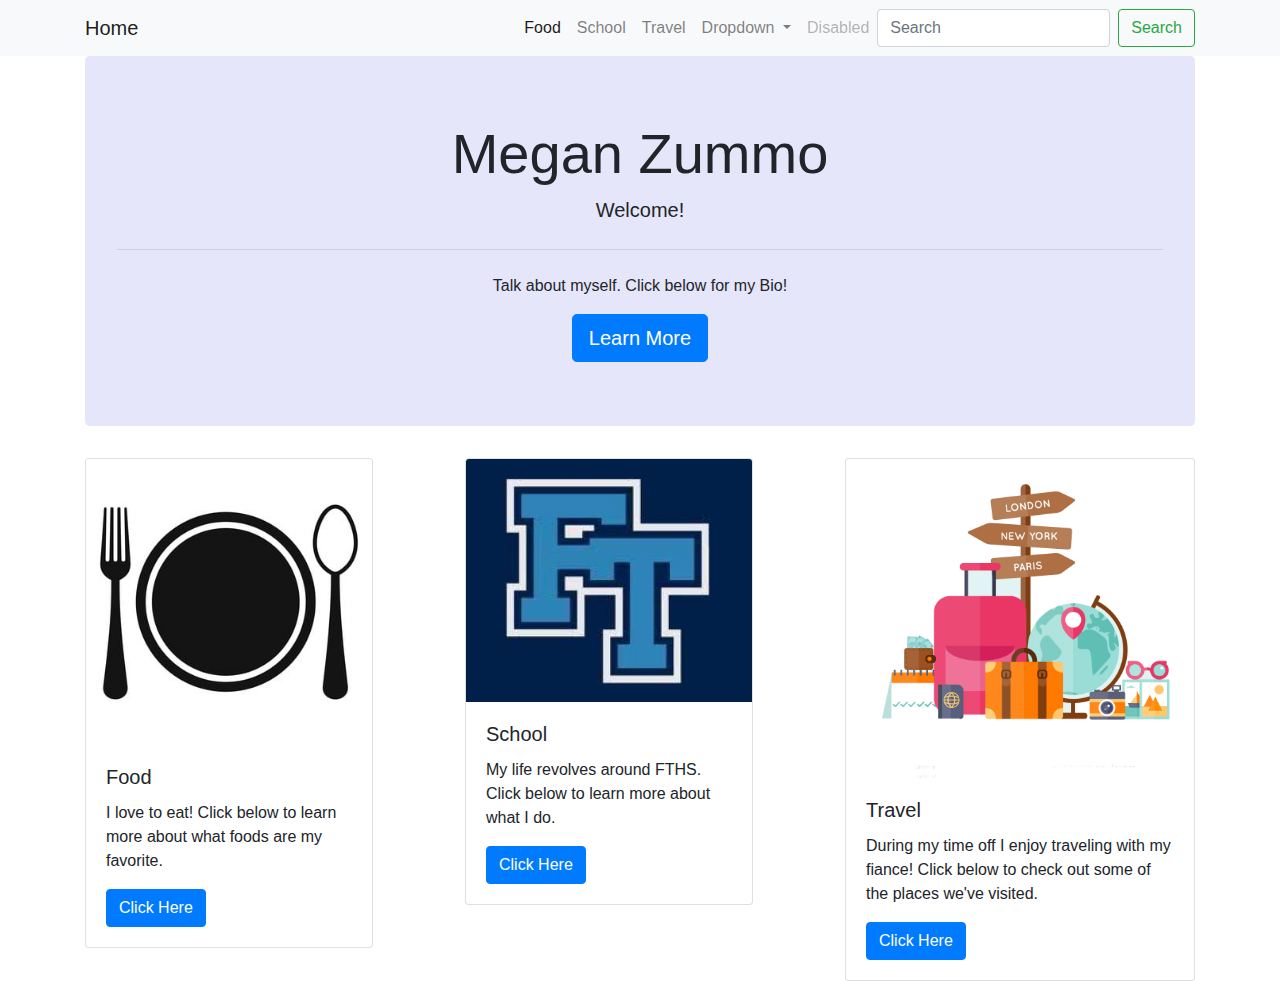
<file: index.html>
<!doctype html>
<html lang="en">
  <head>
    <!-- Required meta tags -->
    <meta charset="utf-8">
    <meta name="viewport" content="width=device-width, initial-scale=1, shrink-to-fit=no">

    <!-- Bootstrap CSS -->
    <link rel="stylesheet" href="https://stackpath.bootstrapcdn.com/bootstrap/4.4.1/css/bootstrap.min.css" integrity="sha384-Vkoo8x4CGsO3+Hhxv8T/Q5PaXtkKtu6ug5TOeNV6gBiFeWPGFN9MuhOf23Q9Ifjh" crossorigin="anonymous">
    <link rel="stylesheet" href="style.css">
    <title>Home</title>
  </head>
  <body>
    <nav class="navbar navbar-expand-lg navbar-light bg-light">
      <div class="container">
      <a class="navbar-brand" href="index.html">Home</a>
      <button class="navbar-toggler" type="button" data-toggle="collapse" data-target="#navbarSupportedContent" aria-controls="navbarSupportedContent" aria-expanded="false" aria-label="Toggle navigation">
        <span class="navbar-toggler-icon"></span>
      </button>

      <div class="collapse navbar-collapse" id="navbarSupportedContent">
        <ul class="navbar-nav ml-auto">
          <li class="nav-item active">
            <a class="nav-link" href="food.html">Food <span class="sr-only">(current)</span></a>
          </li>
          <li class="nav-item">
            <a class="nav-link" href="school.html">School</a>
          </li>
          <li class="nav-item">
            <a class="nav-link" href="travel.html">Travel</a>
          </li>
          <li class="nav-item dropdown">
            <a class="nav-link dropdown-toggle" href="#" id="navbarDropdown" role="button" data-toggle="dropdown" aria-haspopup="true" aria-expanded="false">
              Dropdown
            </a>
            <div class="dropdown-menu" aria-labelledby="navbarDropdown">
              <a class="dropdown-item" href="#">Other</a>
              <a class="dropdown-item" href="teams.html">Teams</a>
              <div class="dropdown-divider"></div>
              <a class="dropdown-item" href="#">Something else here</a>
            </div>
          </li>
          <li class="nav-item">
            <a class="nav-link disabled" href="#" tabindex="-1" aria-disabled="true">Disabled</a>
          </li>
        </ul>
        <form class="form-inline my-2 my-lg-0">
          <input class="form-control mr-sm-2" type="search" placeholder="Search" aria-label="Search">
          <button class="btn btn-outline-success my-2 my-sm-0" type="submit">Search</button>
        </form>
      </div>
    </nav>
    <div class="container">
      <div class="row text-center">
        <div class="col-sm-12">
          <div class="jumbotron">
          <h1 class="display-4">Megan Zummo</h1>
            <p class="lead">Welcome!</p>
            <hr class="my-4">
            <p>Talk about myself. Click below for my Bio!</p>
            <a class="btn btn-primary btn-lg" href="#" role="button">Learn More</a>
        </div>
        </div>
        </div>
        <div class="row">
          <div class="col-sm-4">
            <div class="card" style="width: 18rem;">
              <img src="img/place1.jpg" class="card-img-top" alt="...">
              <div class="card-body">
                <h5 class="card-title">Food</h5>
                <p class="card-text">I love to eat! Click below to learn more about what foods are my favorite. </p>
                <a href="food.html" class="btn btn-primary">Click Here</a>
              </div>
            </div>
          </div>
          <div class="col-sm-4">
            <div class="card" style="width: 18rem;">
              <img src="img/ft.jpg" class="card-img-top" alt="...">
              <div class="card-body">
                <h5 class="card-title">School</h5>
                <p class="card-text">My life revolves around FTHS. Click below to learn more about what I do.</p>
                <a href="school.html" class="btn btn-primary">Click Here</a>
              </div>
            </div>
          </div>
          <div class="col-sm-4">
            <div class="card">
             <img src="img/travel1.png" class="card-img-top" alt="...">
              <div class="card-body">
                <h5 class="card-title">Travel</h5>
                <p class="card-text">During my time off I enjoy traveling with my fiance! Click below to check out some of the places we've visited. </p>
                <a href="travel.html" class="btn btn-primary">Click Here</a>
              </div>
            </div>
          </div>
          </div>

    <!-- Optional JavaScript -->
    <!-- jQuery first, then Popper.js, then Bootstrap JS -->
    <script src="https://code.jquery.com/jquery-3.4.1.slim.min.js" integrity="sha384-J6qa4849blE2+poT4WnyKhv5vZF5SrPo0iEjwBvKU7imGFAV0wwj1yYfoRSJoZ+n" crossorigin="anonymous"></script>
    <script src="https://cdn.jsdelivr.net/npm/popper.js@1.16.0/dist/umd/popper.min.js" integrity="sha384-Q6E9RHvbIyZFJoft+2mJbHaEWldlvI9IOYy5n3zV9zzTtmI3UksdQRVvoxMfooAo" crossorigin="anonymous"></script>
    <script src="https://stackpath.bootstrapcdn.com/bootstrap/4.4.1/js/bootstrap.min.js" integrity="sha384-wfSDF2E50Y2D1uUdj0O3uMBJnjuUD4Ih7YwaYd1iqfktj0Uod8GCExl3Og8ifwB6" crossorigin="anonymous"></script>
  </body>
</html>
</file>
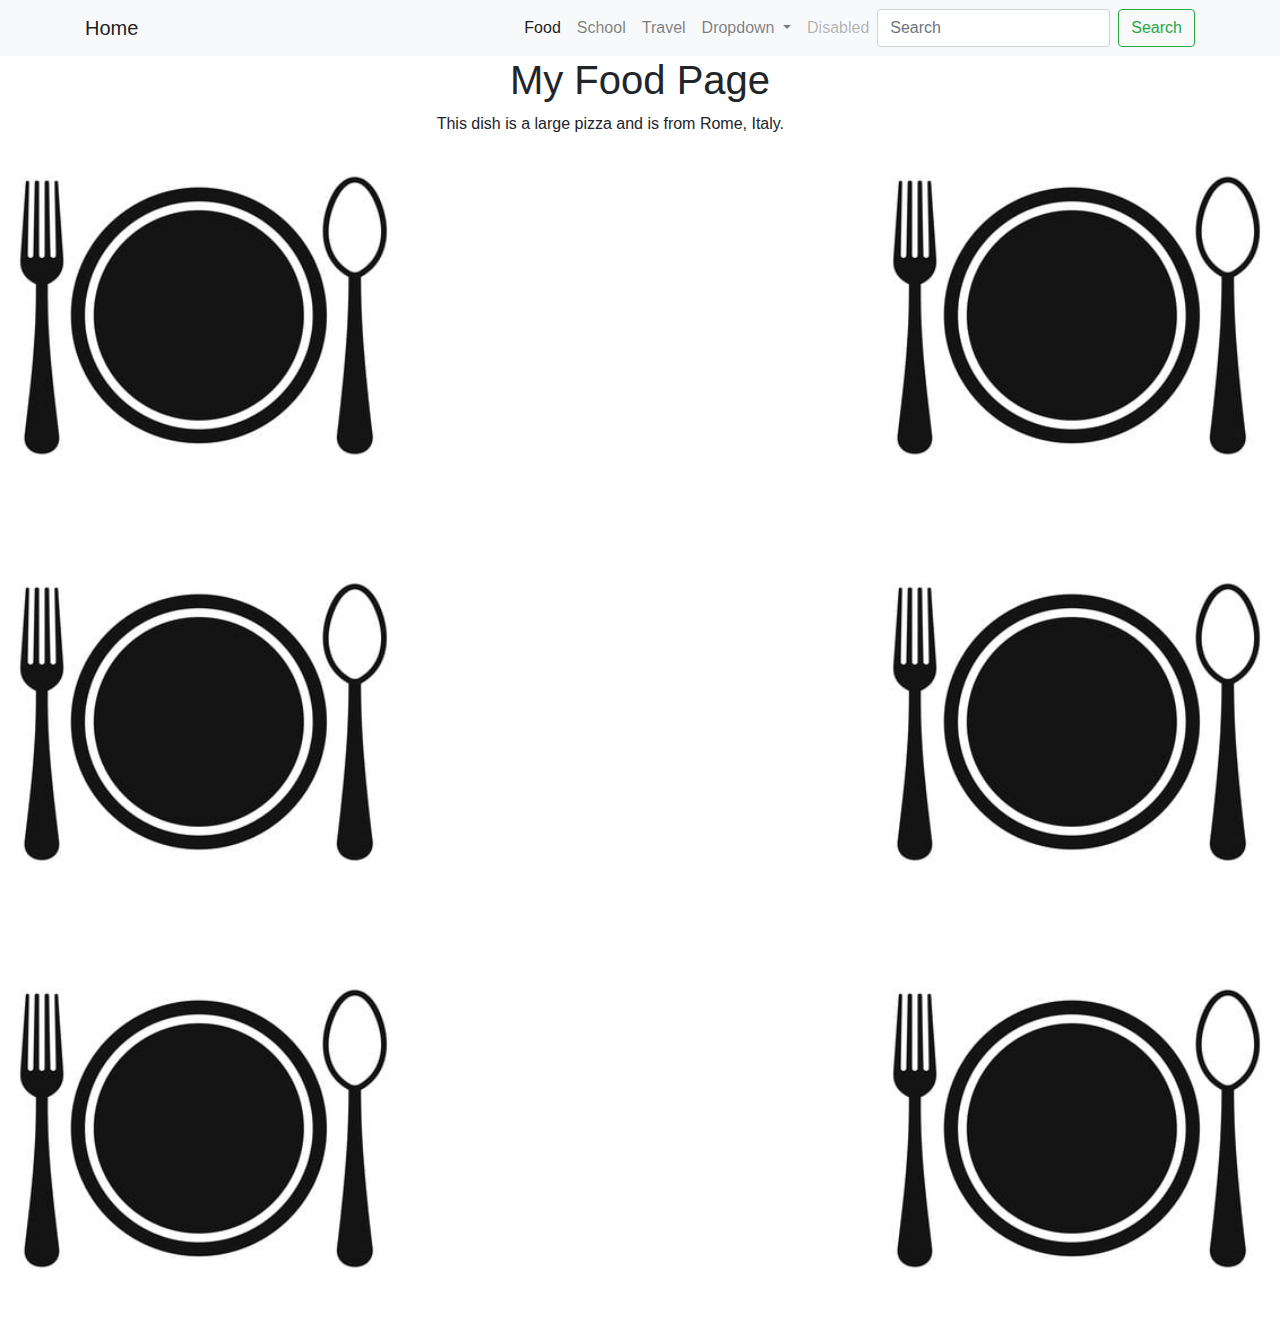
<file: food.html>
<!doctype html>
<html lang="en">
  <head>
    <!-- Required meta tags -->
    <meta charset="utf-8">
    <meta name="viewport" content="width=device-width, initial-scale=1, shrink-to-fit=no">

    <!-- Bootstrap CSS -->
    <link rel="stylesheet" href="https://stackpath.bootstrapcdn.com/bootstrap/4.4.1/css/bootstrap.min.css" integrity="sha384-Vkoo8x4CGsO3+Hhxv8T/Q5PaXtkKtu6ug5TOeNV6gBiFeWPGFN9MuhOf23Q9Ifjh" crossorigin="anonymous">
    <link rel="stylesheet" href="style.css">
    <title>Home</title>
  </head>
  <body>
    <nav class="navbar navbar-expand-lg navbar-light bg-light">
      <div class="container">
      <a class="navbar-brand" href="index.html">Home</a>
      <button class="navbar-toggler" type="button" data-toggle="collapse" data-target="#navbarSupportedContent" aria-controls="navbarSupportedContent" aria-expanded="false" aria-label="Toggle navigation">
        <span class="navbar-toggler-icon"></span>
      </button>

      <div class="collapse navbar-collapse" id="navbarSupportedContent">
        <ul class="navbar-nav ml-auto">
          <li class="nav-item active">
            <a class="nav-link" href="food.html">Food <span class="sr-only">(current)</span></a>
          </li>
          <li class="nav-item">
            <a class="nav-link" href="school.html">School</a>
          </li>
          <li class="nav-item">
            <a class="nav-link" href="travel.html">Travel</a>
          </li>
          <li class="nav-item dropdown">
            <a class="nav-link dropdown-toggle" href="#" id="navbarDropdown" role="button" data-toggle="dropdown" aria-haspopup="true" aria-expanded="false">
              Dropdown
            </a>
            <div class="dropdown-menu" aria-labelledby="navbarDropdown">
              <a class="dropdown-item" href="#">Other</a>
              <a class="dropdown-item" href="teams.html">Teams</a>
              <div class="dropdown-divider"></div>
              <a class="dropdown-item" href="#">Something else here</a>
            </div>
          </li>
          <li class="nav-item">
            <a class="nav-link disabled" href="#" tabindex="-1" aria-disabled="true">Disabled</a>
          </li>
        </ul>
        <form class="form-inline my-2 my-lg-0">
          <input class="form-control mr-sm-2" type="search" placeholder="Search" aria-label="Search">
          <button class="btn btn-outline-success my-2 my-sm-0" type="submit">Search</button>
        </form>
      </div>
    </nav>
    <div class="row text-center">
      <div class="col-sm-12">
          <h1>My Food Page</h1>
          </div>
      </div>
    <div class="row">
      <div class="col-sm-4">
          <img src="img/place1.jpg" class="card-img-top" alt="...">
          <br>
          <img src="img/place1.jpg" class="card-img-top" alt="...">
          <br>
          <img src="img/place1.jpg" class="card-img-top" alt="...">
          </div>
      <div class="col-sm-4">
<p>This dish is a large pizza and is from Rome, Italy.</p>
          </div>
      <div class="col-sm-4 text-center">
        <img src="img/place1.jpg" class="card-img-top" alt="...">
        <br>
        <img src="img/place1.jpg" class="card-img-top" alt="...">
        <br>
        <img src="img/place1.jpg" class="card-img-top" alt="...">
          </div>
        </div>
      </div>




  <!-- Optional JavaScript -->
  <!-- jQuery first, then Popper.js, then Bootstrap JS -->
  <script src="https://code.jquery.com/jquery-3.4.1.slim.min.js" integrity="sha384-J6qa4849blE2+poT4WnyKhv5vZF5SrPo0iEjwBvKU7imGFAV0wwj1yYfoRSJoZ+n" crossorigin="anonymous"></script>
  <script src="https://cdn.jsdelivr.net/npm/popper.js@1.16.0/dist/umd/popper.min.js" integrity="sha384-Q6E9RHvbIyZFJoft+2mJbHaEWldlvI9IOYy5n3zV9zzTtmI3UksdQRVvoxMfooAo" crossorigin="anonymous"></script>
  <script src="https://stackpath.bootstrapcdn.com/bootstrap/4.4.1/js/bootstrap.min.js" integrity="sha384-wfSDF2E50Y2D1uUdj0O3uMBJnjuUD4Ih7YwaYd1iqfktj0Uod8GCExl3Og8ifwB6" crossorigin="anonymous"></script>
</body>
</html>
</file>
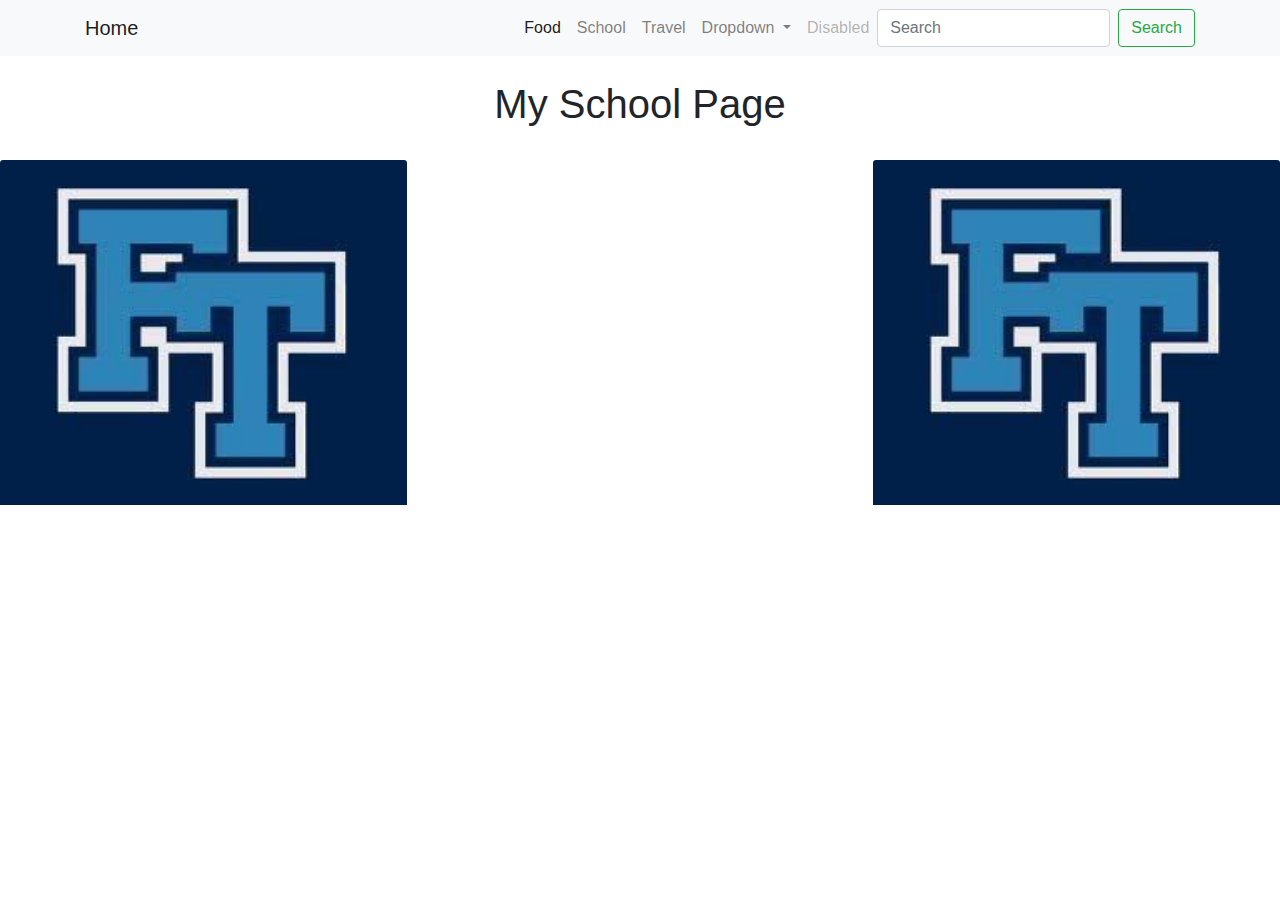
<file: school.html>
<!doctype html>
<html lang="en">
  <head>
    <!-- Required meta tags -->
    <meta charset="utf-8">
    <meta name="viewport" content="width=device-width, initial-scale=1, shrink-to-fit=no">

    <!-- Bootstrap CSS -->
    <link rel="stylesheet" href="https://stackpath.bootstrapcdn.com/bootstrap/4.4.1/css/bootstrap.min.css" integrity="sha384-Vkoo8x4CGsO3+Hhxv8T/Q5PaXtkKtu6ug5TOeNV6gBiFeWPGFN9MuhOf23Q9Ifjh" crossorigin="anonymous">
    <link rel="stylesheet" href="style.css">
    <title>Home</title>
  </head>
  <body>
    <nav class="navbar navbar-expand-lg navbar-light bg-light">
      <div class="container">
      <a class="navbar-brand" href="index.html">Home</a>
      <button class="navbar-toggler" type="button" data-toggle="collapse" data-target="#navbarSupportedContent" aria-controls="navbarSupportedContent" aria-expanded="false" aria-label="Toggle navigation">
        <span class="navbar-toggler-icon"></span>
      </button>

      <div class="collapse navbar-collapse" id="navbarSupportedContent">
        <ul class="navbar-nav ml-auto">
          <li class="nav-item active">
            <a class="nav-link" href="food.html">Food <span class="sr-only">(current)</span></a>
          </li>
          <li class="nav-item">
            <a class="nav-link" href="school.html">School</a>
          </li>
          <li class="nav-item">
            <a class="nav-link" href="travel.html">Travel</a>
          </li>
          <li class="nav-item dropdown">
            <a class="nav-link dropdown-toggle" href="#" id="navbarDropdown" role="button" data-toggle="dropdown" aria-haspopup="true" aria-expanded="false">
              Dropdown
            </a>
            <div class="dropdown-menu" aria-labelledby="navbarDropdown">
              <a class="dropdown-item" href="#">Other</a>
              <a class="dropdown-item" href="teams.html">Teams</a>
              <div class="dropdown-divider"></div>
              <a class="dropdown-item" href="#">Something else here</a>
            </div>
          </li>
          <li class="nav-item">
            <a class="nav-link disabled" href="#" tabindex="-1" aria-disabled="true">Disabled</a>
          </li>
        </ul>
        <form class="form-inline my-2 my-lg-0">
          <input class="form-control mr-sm-2" type="search" placeholder="Search" aria-label="Search">
          <button class="btn btn-outline-success my-2 my-sm-0" type="submit">Search</button>
        </form>
      </div>
    </nav>
    <div class="container text-center"
    <div class="row">
      <div class="col-sm-12">
        <br>
        <h1>My School Page</h1>
        <br>
      </div>
    </div>
    <div class="row">
      <div class="col-sm-4">
          <img src="img/ft.jpg" class="card-img-top" alt="...">
          </div>
          <div class="col-sm-4">

          </div>
      <div class="col-sm-4">
        <img src="img/ft.jpg" class="card-img-top" alt="...">
        </div>
      </div>


  <!-- Optional JavaScript -->
  <!-- jQuery first, then Popper.js, then Bootstrap JS -->
  <script src="https://code.jquery.com/jquery-3.4.1.slim.min.js" integrity="sha384-J6qa4849blE2+poT4WnyKhv5vZF5SrPo0iEjwBvKU7imGFAV0wwj1yYfoRSJoZ+n" crossorigin="anonymous"></script>
  <script src="https://cdn.jsdelivr.net/npm/popper.js@1.16.0/dist/umd/popper.min.js" integrity="sha384-Q6E9RHvbIyZFJoft+2mJbHaEWldlvI9IOYy5n3zV9zzTtmI3UksdQRVvoxMfooAo" crossorigin="anonymous"></script>
  <script src="https://stackpath.bootstrapcdn.com/bootstrap/4.4.1/js/bootstrap.min.js" integrity="sha384-wfSDF2E50Y2D1uUdj0O3uMBJnjuUD4Ih7YwaYd1iqfktj0Uod8GCExl3Og8ifwB6" crossorigin="anonymous"></script>
</body>
</html>
</file>
<file: style.css>
.jumbotron {
  background-color: #E6E6FA;
}
</file>
